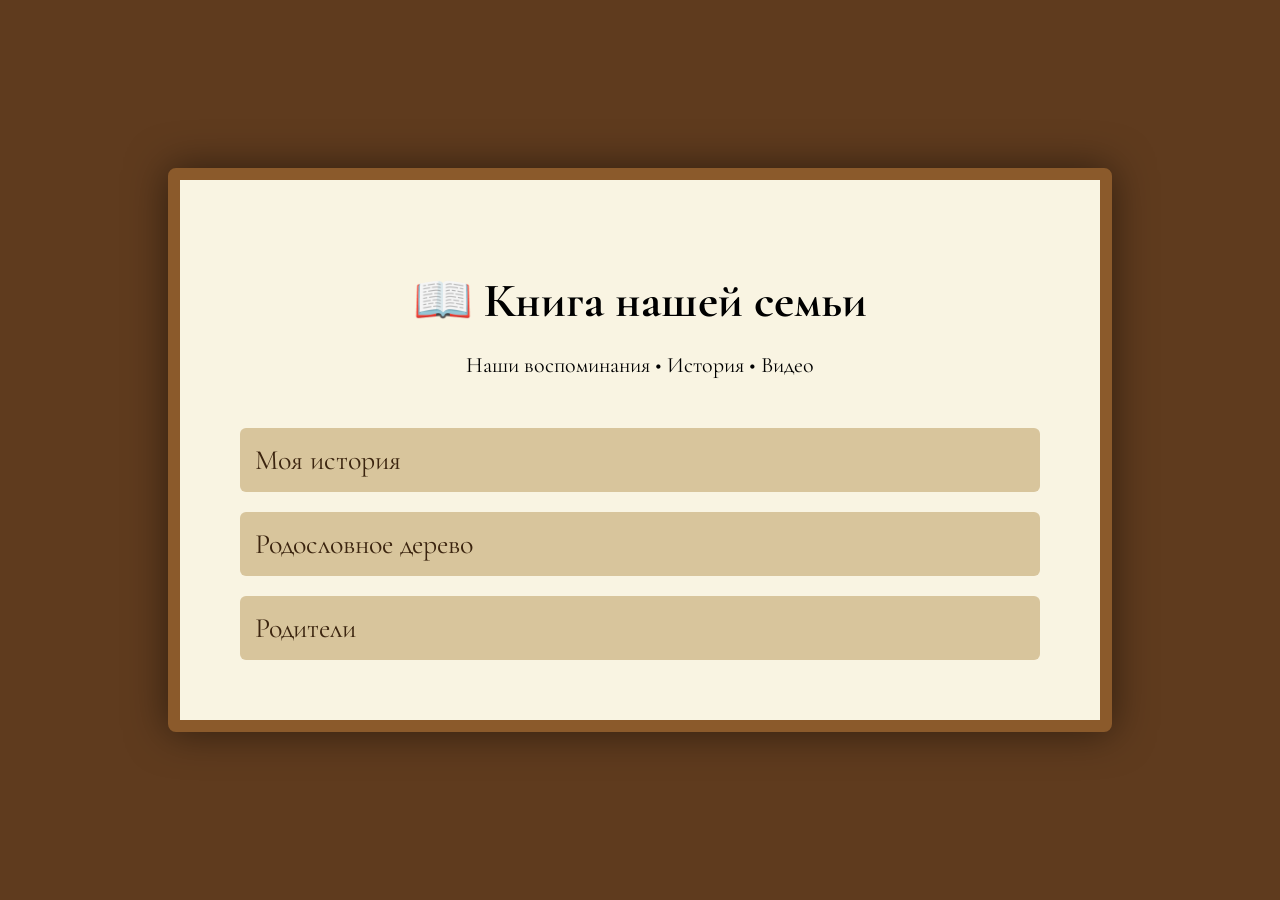
<file: index.html>
<!DOCTYPE html>
<html lang="ru">
<head>
<meta charset="UTF-8">
<meta name="viewport" content="width=device-width, initial-scale=1.0">

<title>Книга нашей семьи</title>

<link rel="stylesheet" href="style.css">

<link href="https://fonts.googleapis.com/css2?family=Cormorant+Garamond:wght@400;600&display=swap" rel="stylesheet">

</head>

<body>

<div class="book">

<h1>📖 Книга нашей семьи</h1>

<p class="subtitle">Наши воспоминания • История • Видео</p>

<div class="menu">

<a href="chapters/history.html">Моя история</a>

<a href="chapters/tree.html">Родословное дерево</a>

<a href="chapters/parents.html">Родители</a>

</div>

</div>

<script src="script.js"></script>

</body>
</html>
</file>
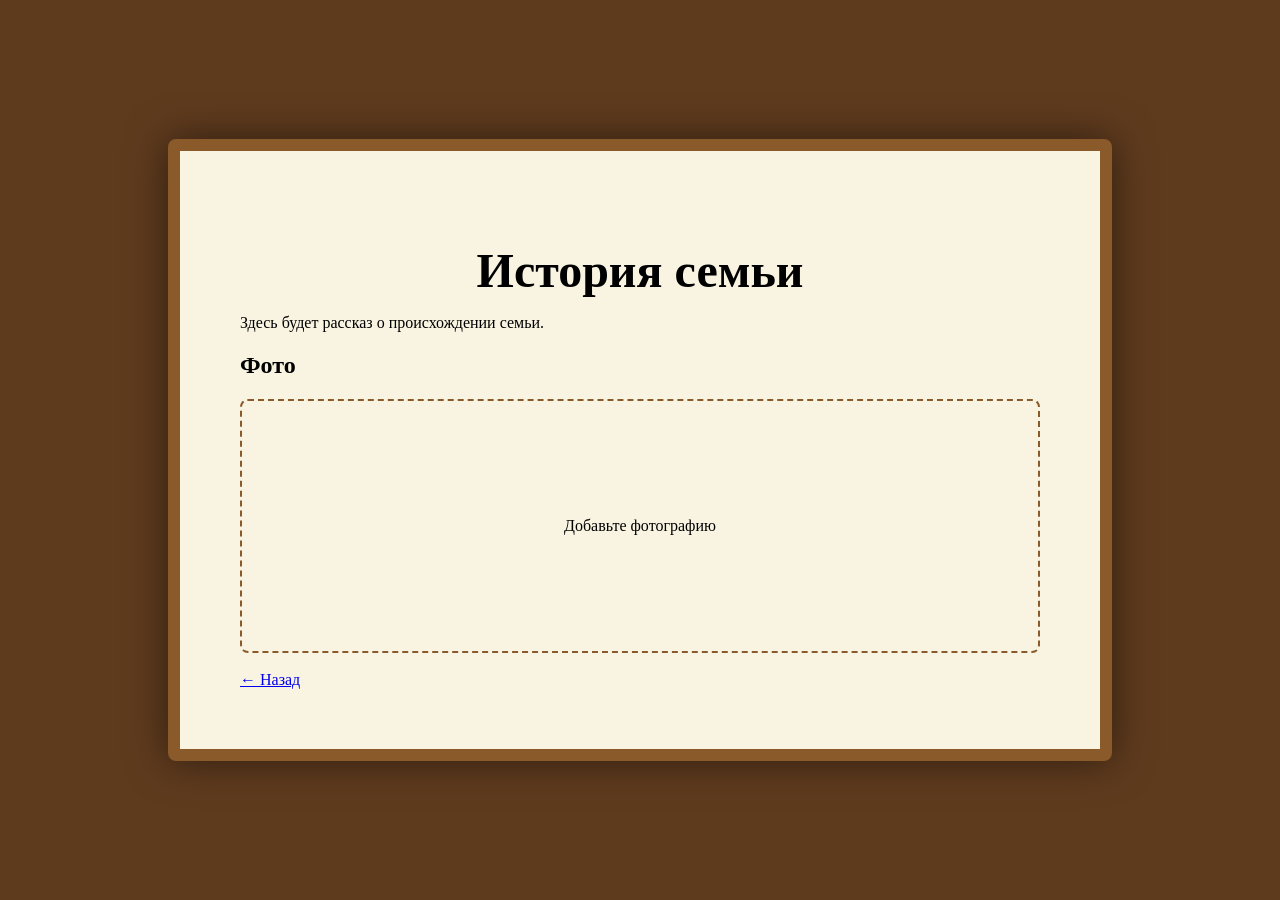
<file: chapters/history.html>
<!DOCTYPE html>
<html lang="ru">

<head>

<meta charset="UTF-8">

<link rel="stylesheet" href="../style.css">

<title>История семьи</title>

</head>

<body>

<div class="book">

<h1>История семьи</h1>

<p>

Здесь будет рассказ о происхождении семьи.

</p>

<h2>Фото</h2>

<div style="height:250px;border:2px dashed #8b5a2b;border-radius:8px;display:flex;justify-content:center;align-items:center;">

Добавьте фотографию

</div>

<br>

<a href="../index.html">← Назад</a>

</div>

</body>

</html>
</file>
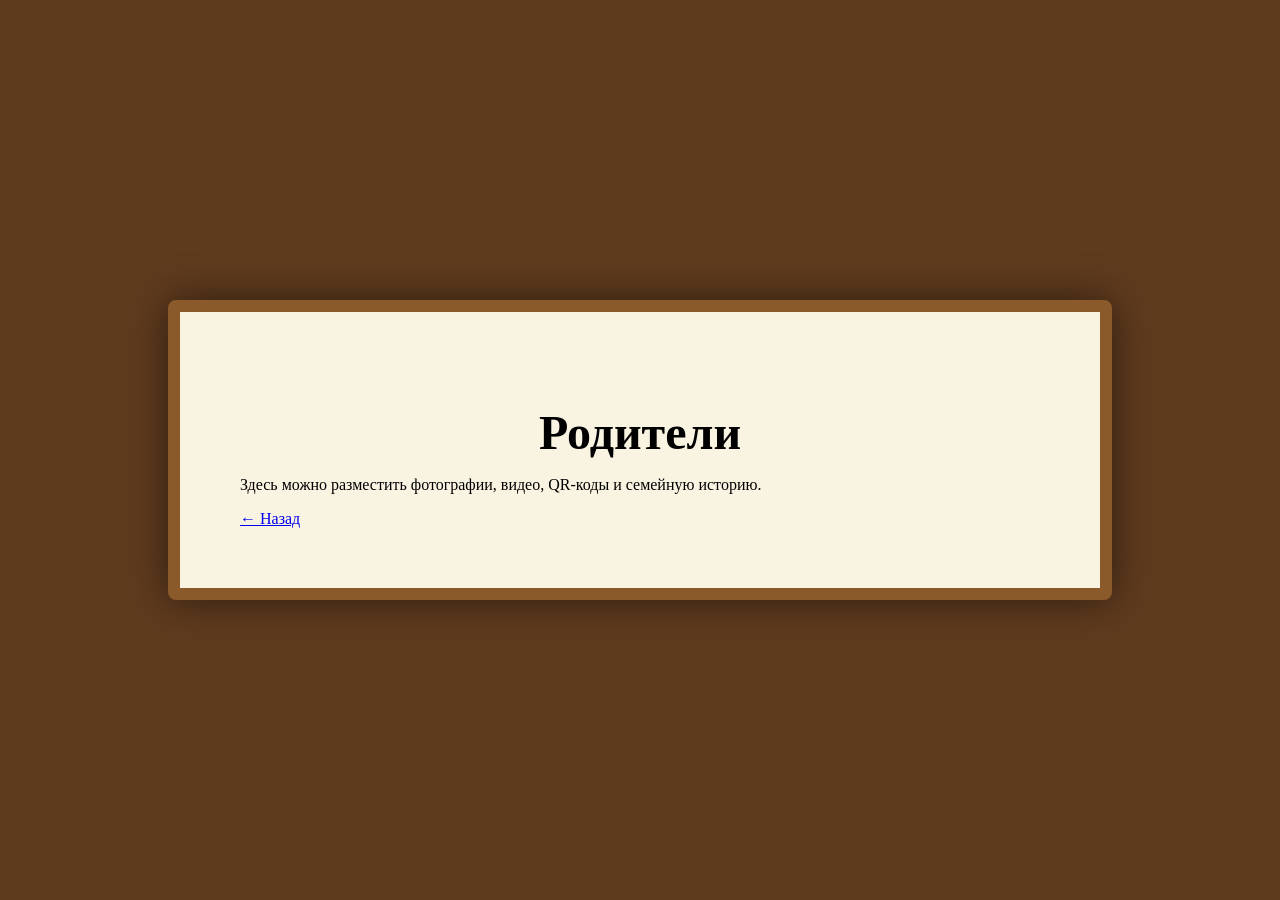
<file: chapters/parents.html>
<!DOCTYPE html>
<html lang="ru">

<head>

<meta charset="UTF-8">

<link rel="stylesheet" href="../style.css">

<title>Родители</title>

</head>

<body>

<div class="book">

<h1>Родители</h1>

<p>

Здесь можно разместить фотографии, видео, QR-коды и семейную историю.

</p>

<a href="../index.html">← Назад</a>

</div>

</body>

</html>
</file>
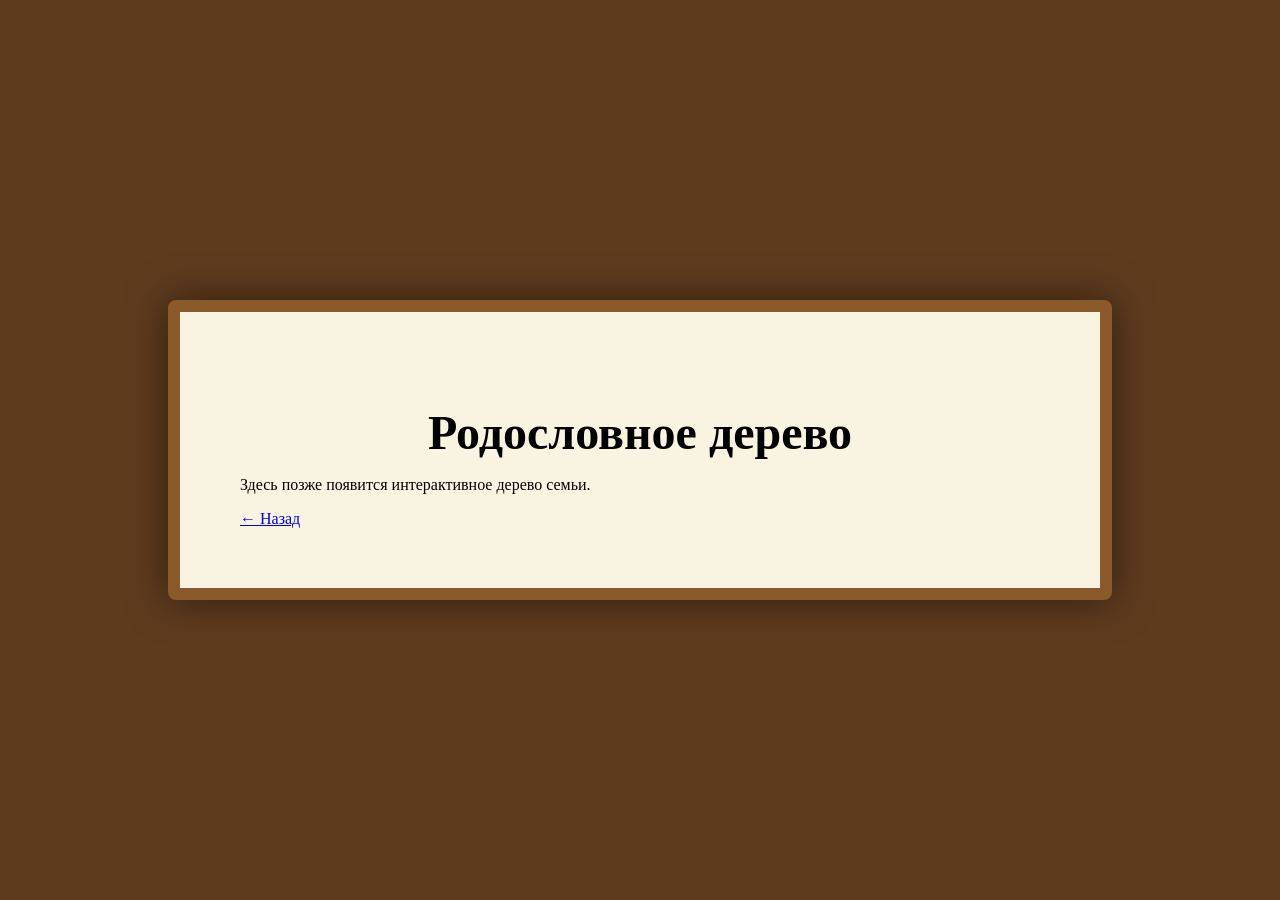
<file: chapters/tree.html>
<!DOCTYPE html>
<html lang="ru">

<head>

<meta charset="UTF-8">

<link rel="stylesheet" href="../style.css">

<title>Родословное дерево</title>

</head>

<body>

<div class="book">

<h1>Родословное дерево</h1>

<p>

Здесь позже появится интерактивное дерево семьи.

</p>

<a href="../index.html">← Назад</a>

</div>

</body>

</html>
</file>
<file: style.css>
body{

margin:0;

font-family:'Cormorant Garamond',serif;

background:#5f3b1e;

display:flex;

justify-content:center;

align-items:center;

height:100vh;

}

.book{

width:800px;

max-width:90%;

background:#f7efd5;

padding:60px;

border-radius:8px;

box-shadow:0 0 40px rgba(0,0,0,.5);

border:12px solid #8b5a2b;

background-image:
linear-gradient(rgba(255,255,255,.3),rgba(255,255,255,.3));

}

h1{

text-align:center;

font-size:48px;

margin-bottom:10px;

}

.subtitle{

text-align:center;

font-size:22px;

margin-bottom:50px;

}

.menu{

display:flex;

flex-direction:column;

gap:20px;

}

.menu a{

text-decoration:none;

font-size:28px;

padding:15px;

background:#d8c59c;

color:#3b240f;

border-radius:6px;

transition:.3s;

}

.menu a:hover{

background:#b8914b;

transform:translateX(8px);

}
</file>
